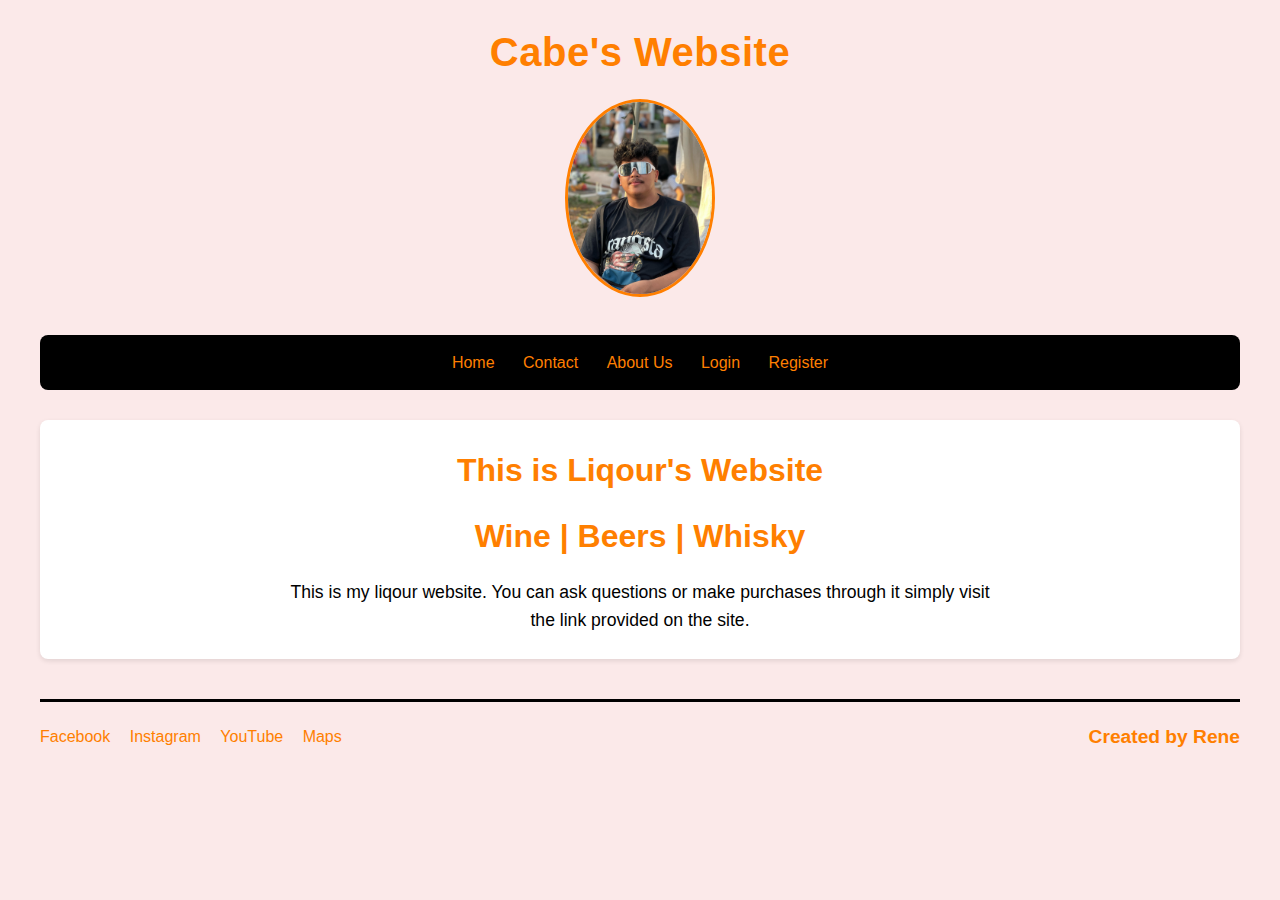
<file: index.html>
<!DOCTYPE html>
<html lang="en">
<head>
  <meta charset="UTF-8">
  <meta name="viewport" content="width=device-width, initial-scale=1.0">
  <title>Cabe's Website</title>
  <link rel="stylesheet" href="style.css">

  
</head>
<body>

<div id="main">
    <div id="header">
      <h1>Cabe's Website</h1>
      <img src="rene.jpeg" alt="">
    </div>

  <div id="navigation">
    <a href="index.html">Home</a>
    <a href="contact.html">Contact</a>
    <a href="about.html">About Us</a>
    <a href="login.html">Login</a>
    <a href="register.html">Register</a>
  </div>


  

    <div id="content">
      <h2>This is Liqour's Website</h2>
      <h2>Wine | Beers | Whisky</h2>
      <p>
        This is my liqour website. You can ask questions or make purchases through it simply visit the link provided on the site.
      </p>
    </div>

    <div id="footer">
      <div id="footer_content">
      <a href="https://www.facebook.com/tipsyhubliquor">Facebook</a>
      <a href="https://www.instagram.com/tipsy.hub/">Instagram</a>
      <a href="https://www.youtube.com/watch?v=VSNKnXBt1BQ">YouTube</a>
      <a href="https://www.google.com/maps/place/TIPSY+HUB/@14.4624367,120.5317597,17z/data=!3m1!4b1!4m6!3m5!1s0x3396237943ef83b1:0xfd0519ebbe159bbe!8m2!3d14.4624367!4d120.5343346!16s%2Fg%2F11sq5fjydh?entry=ttu&g_ep=EgoyMDI2MDIwOS4wIKXMDSoASAFQAw%3D%3D">Maps</a>
    </div>

    <div id="foot">
      <h3>Created by Rene</h3>
    </div>
    </div>

</div>

</body>
</html>
</file>
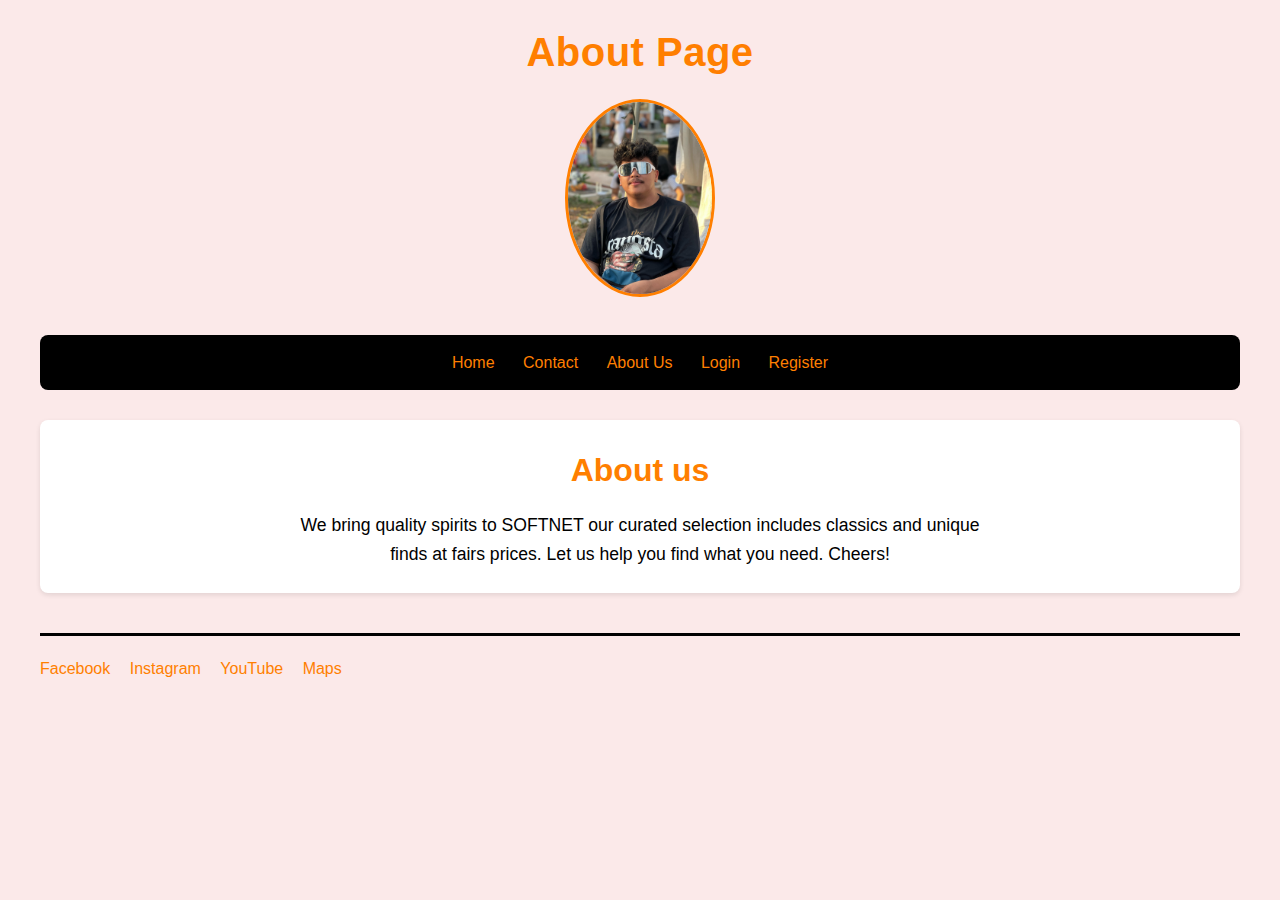
<file: about.html>
<!DOCTYPE html>
<html lang="en">
<head>
    <meta charset="UTF-8">
    <meta name="viewport" content="width=device-width, initial-scale=1.0">
    <title>About page</title>
    <link rel="stylesheet" href="style.css">
</head>
<body>
    <div id="main">
    <div id="header">
      <h1>About Page</h1>
      <img src="rene.jpeg" alt="">
    </div>

  <div id="navigation">
    <a href="index.html">Home</a>
    <a href="contact.html">Contact</a>
    <a href="about.html">About Us</a>
    <a href="login.html">Login</a>
    <a href="register.html">Register</a>
  </div>

  <div id="content">
      <h2>About us</h2>
      <p>We bring quality spirits to SOFTNET our curated selection includes classics and unique finds at fairs prices. Let us help you find what you need.

        Cheers!
      </p>
    </div>

    <div id="footer">
      <div id="footer_content">
      <a href="https://www.facebook.com/tipsyhubliquor">Facebook</a>
      <a href="https://www.instagram.com/tipsy.hub/">Instagram</a>
      <a href="https://www.youtube.com/watch?v=VSNKnXBt1BQ">YouTube</a>
      <a href="https://www.google.com/maps/place/TIPSY+HUB/@14.4624367,120.5317597,17z/data=!3m1!4b1!4m6!3m5!1s0x3396237943ef83b1:0xfd0519ebbe159bbe!8m2!3d14.4624367!4d120.5343346!16s%2Fg%2F11sq5fjydh?entry=ttu&g_ep=EgoyMDI2MDIwOS4wIKXMDSoASAFQAw%3D%3D">Maps</a>
    </div>
    </div>

</div>


</body>
</html>
</file>
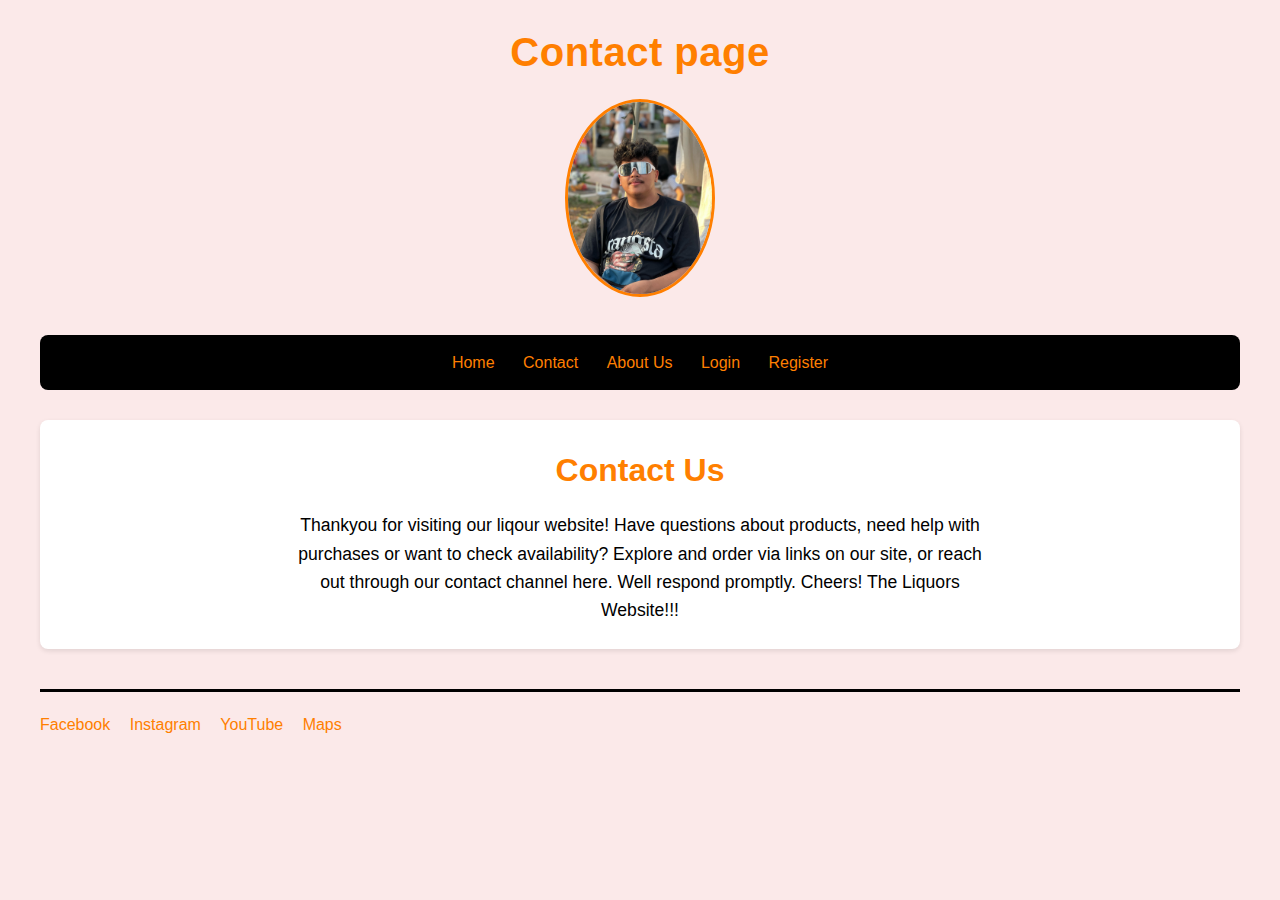
<file: contact.html>
<!DOCTYPE html>
<html lang="en">
<head>
    <meta charset="UTF-8">
    <meta name="viewport" content="width=device-width, initial-scale=1.0">
    <title>Contact</title>
    <link rel="stylesheet" href="style.css">
</head>
<body>
    <div id="main">
    <div id="header">
      <h1>Contact page</h1>
      <img src="rene.jpeg" alt="">
    </div>

  <div id="navigation">
    <a href="index.html">Home</a>
    <a href="contact.html">Contact</a>
    <a href="about.html">About Us</a>
    <a href="login.html">Login</a>
    <a href="register.html">Register</a>
  </div>


  

    <div id="content">
      <h2>Contact Us</h2>
      <p>Thankyou for visiting our liqour website!

        Have questions about products, need help with purchases or want to check availability? Explore and order via links on our site, or reach out through our contact channel here. Well respond promptly.
        
        Cheers! 
        The Liquors Website!!!
      </p>
    </div>

    <div id="footer">
      <div id="footer_content">
     <a href="https://www.facebook.com/tipsyhubliquor">Facebook</a>
      <a href="https://www.instagram.com/tipsy.hub/">Instagram</a>
      <a href="https://www.youtube.com/watch?v=VSNKnXBt1BQ">YouTube</a>
      <a href="https://www.google.com/maps/place/TIPSY+HUB/@14.4624367,120.5317597,17z/data=!3m1!4b1!4m6!3m5!1s0x3396237943ef83b1:0xfd0519ebbe159bbe!8m2!3d14.4624367!4d120.5343346!16s%2Fg%2F11sq5fjydh?entry=ttu&g_ep=EgoyMDI2MDIwOS4wIKXMDSoASAFQAw%3D%3D">Maps</a>
    </div>
    </div>

</div>



</body>
</html>
</file>
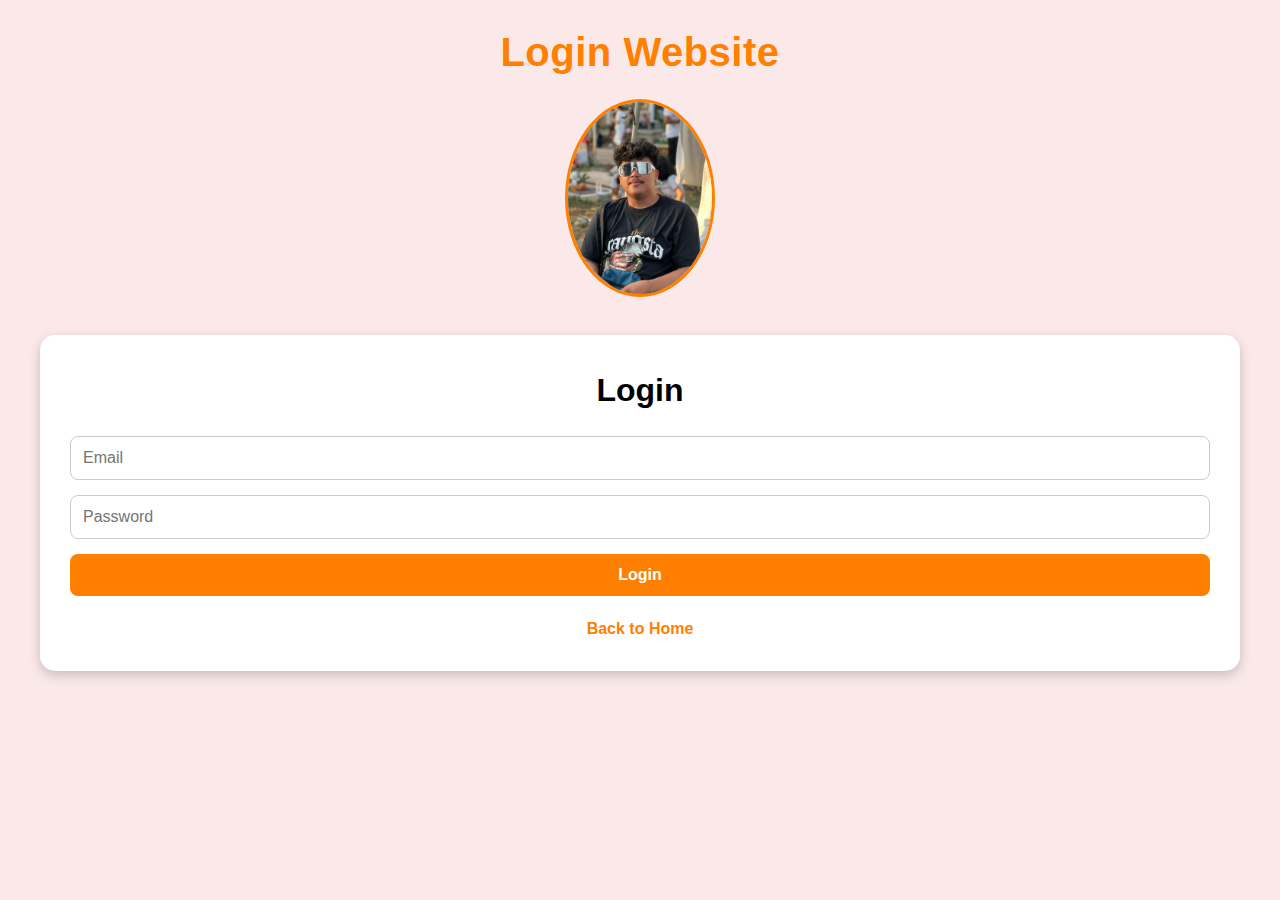
<file: login.html>
<!DOCTYPE html>
<html lang="en">
<head>
  <meta charset="UTF-8">
  <meta name="viewport" content="width=device-width, initial-scale=1.0">
  <title>Login - Cabe's Website</title>
  <link rel="stylesheet" href="style.css">
</head>
<body>

<div id="main">
  <div id="header">
      <h1>Login Website</h1>
      <img src="rene.jpeg" alt="">
    </div>
  <div class="form-card">
    <h1>Login</h1>
    <div class="login-form">
      <input type="email" id="userEmail" placeholder="Email">
      <input type="password" id="userPass" placeholder="Password">
      <button type="button" id="loginBtn">Login</button>
    </div>
    <p><a href="index.html">Back to Home</a></p>
  </div>
</div>

<script src="script.js"></script>

</body>
</html>
</file>
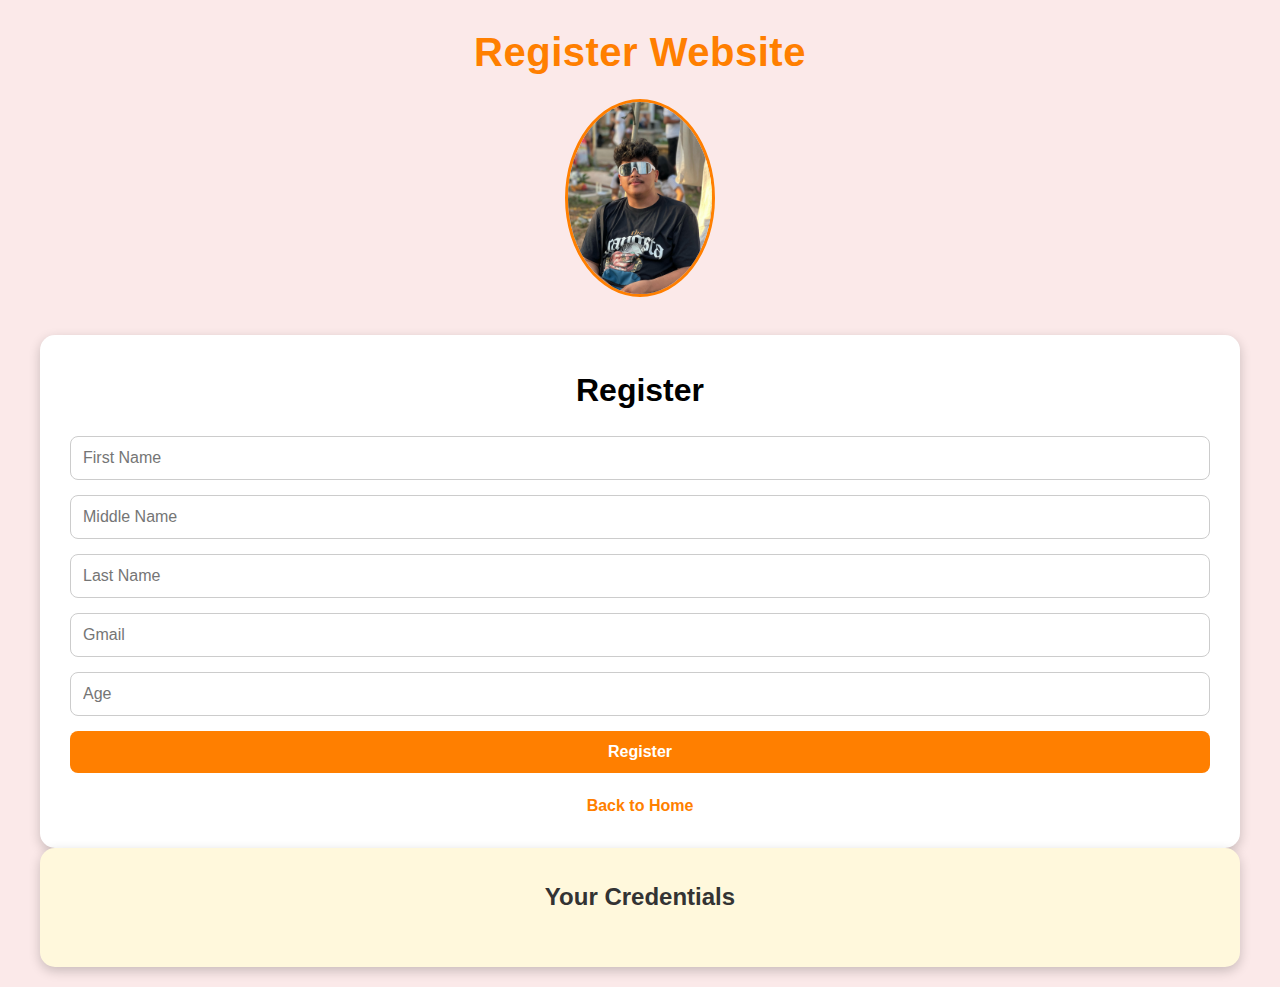
<file: register.html>
<!DOCTYPE html>
<html lang="en">
<head>
  <meta charset="UTF-8">
  <meta name="viewport" content="width=device-width, initial-scale=1.0">
  <title>Register - Cabe's Website</title>
  <link rel="stylesheet" href="style.css">
</head>
<body>

<div id="main">
  <div id="header">
      <h1>Register Website</h1>
      <img src="rene.jpeg" alt="">
    </div>
  <div class="form-card">
    <h1>Register</h1>
    <div class="login-form">
      <input type="text" id="firstName" placeholder="First Name">
      <input type="text" id="middleName" placeholder="Middle Name">
      <input type="text" id="lastName" placeholder="Last Name">
      <input type="email" id="email" placeholder="Gmail">
      <input type="number" id="age" placeholder="Age" step="1" min="1">
      <button type="button" id="registerBtn">Register</button>
    </div>
    <p><a href="index.html">Back to Home</a></p>
  </div>

  <div class="credentials-card">
    <h2>Your Credentials</h2>
  </div>

</div>
<script src="script.js"></script>

</body>
</html>
</file>
<file: style.css>
* {
    margin: 0;
    padding: 0;
    box-sizing: border-box;
    font-family: Arial, sans-serif;
}

body {
    background-color: #fbe9e9;
    color: #000000;
    line-height: 1.6; 
    padding: 20px;
}

#main {
    max-width: 1200px;
    margin: 0 auto;
}

#header {
    text-align: center;
    margin-bottom: 30px;
}

#header h1 {
    color: #FF7F00;
    font-size: 2.5rem;
    margin-bottom: 15px;
    letter-spacing: 0.5px;
}

#header img {
    max-width: 150px;
    height: auto;
    border-radius: 50%;
    border: 3px solid #FF7F00;
}

#navigation {
    background-color: #000000;
    padding: 15px;
    border-radius: 8px;
    margin-bottom: 30px;
    text-align: center;
}

#navigation a {
    color: #FF7F00;
    text-decoration: none;
    margin: 0 12px;
    font-weight: 500;
    transition: color 0.3s ease;
}

#navigation a:hover {
    color: #ffffff; /* White for contrast on black hover */
}

#content {
    text-align: center;
    margin-bottom: 40px;
    padding: 25px;
    background-color: #ffffff;
    border-radius: 8px;
    box-shadow: 0 2px 5px rgba(0,0,0,0.1);
}

#content h2 {
    color: #FF7F00;
    font-size: 2rem;
    margin-bottom: 15px;
}

#content p {
    font-size: 1.1rem;
    max-width: 700px;
    margin: 0 auto;
}

#footer {
    border-top: 3px solid #000000;
    padding-top: 20px;
    display: flex;
    flex-wrap: wrap;
    justify-content: space-between;
    align-items: center;
}

#footer_content a {
    color: #FF7F00;
    text-decoration: none;
    margin-right: 15px;
    font-weight: 500;
    transition: color 0.3s ease;
}

#footer_content a:hover {
    color: #000000;
}

#footer_content a[href="https://workspace.google.com/"] {
    text-decoration: underline dotted;
}

#foot {
    text-align: right;
}

#foot h3 {
    color: #FF7F00;
    font-size: 1.2rem;
}

#foot p {
    font-size: 0.9rem;
    margin-top: 5px;
    white-space: nowrap;
    /* Note: The 'content' property only works with ::before/::after pseudo-elements */
}

/* Pseudo-element for "Thank you" text if needed */
#foot p::after {
    content: " Thank you";
    color: #000000;
}

@media (max-width: 768px) {
    #navigation a {
        display: block;
        margin: 8px 0;
    }

    #footer {
        flex-direction: column;
        text-align: center;
    }

    #foot {
        text-align: center;
        margin-top: 15px;
    }
}
  .form-card {
    background-color: white;
    padding: 30px;
    border-radius: 15px;
    box-shadow: 0 4px 12px rgba(0,0,0,0.2);
  }

  .form-card h1 {
    text-align: center;
    margin-bottom: 20px;
  }

  .login-form {
    display: flex;
    flex-direction: column;
    gap: 15px;
  }

  .login-form input,
  .login-form button {
    padding: 12px;
    font-size: 16px;
    border-radius: 8px;
    border: 1px solid #ccc;
    width: 50%;
    box-sizing: border-box;
  }

  .login-form button {
    background-color: #df6229f6;
    color: white;
    font-weight: bold;
    cursor: pointer;
    border: none;
    transition: background-color 0.3s;
  }

  .login-form button:hover {
    background-color:  #FF7F00;
  }

  p {
    text-align: center;
    margin-top: 20px;
  }

  p a {
    text-decoration: none;
    color:  #FF7F00;
    font-weight: bold;
  }

  p a:hover {
    text-decoration: underline;
  }





  .form-card {
    flex: 1;
    background-color: white;
    padding: 30px;
    border-radius: 15px;
    box-shadow: 0 4px 12px rgba(0,0,0,0.2);
  }

  .form-card h1 {
    text-align: center;
    margin-bottom: 20px;
  }

  .login-form {
    display: flex;
    flex-direction: column;
    gap: 15px;
  }

  .login-form input,
  .login-form button {
    padding: 12px;
    font-size: 16px;
    border-radius: 8px;
    border: 1px solid #ccc;
    width: 100%;
    box-sizing: border-box;
  }

  .login-form button {
    background-color:  #FF7F00;
    color: white;
    font-weight: bold;
    cursor: pointer;
    border: none;
    transition: background-color 0.3s;
  }

  .login-form button:hover {
    background-color:  #FF7F00;
  }

  p {
    text-align: center;
    margin-top: 20px;
  }

  p a {
    text-decoration: none;
    color:  #FF7F00;
    font-weight: bold;
  }

  p a:hover {
    text-decoration: underline;
  }

  .credentials-card {
    flex: 1;
    background-color: #fff8dc;
    padding: 30px;
    border-radius: 15px;
    box-shadow: 0 4px 12px rgba(0,0,0,0.2);
    min-width: 250px;
  }

  .credentials-card h2 {
    text-align: center;
    margin-bottom: 20px;
    color: #333;
  }

  .credential-item {
    margin-bottom: 10px;
    font-size: 16px;
    color: #555;
  }
</file>
